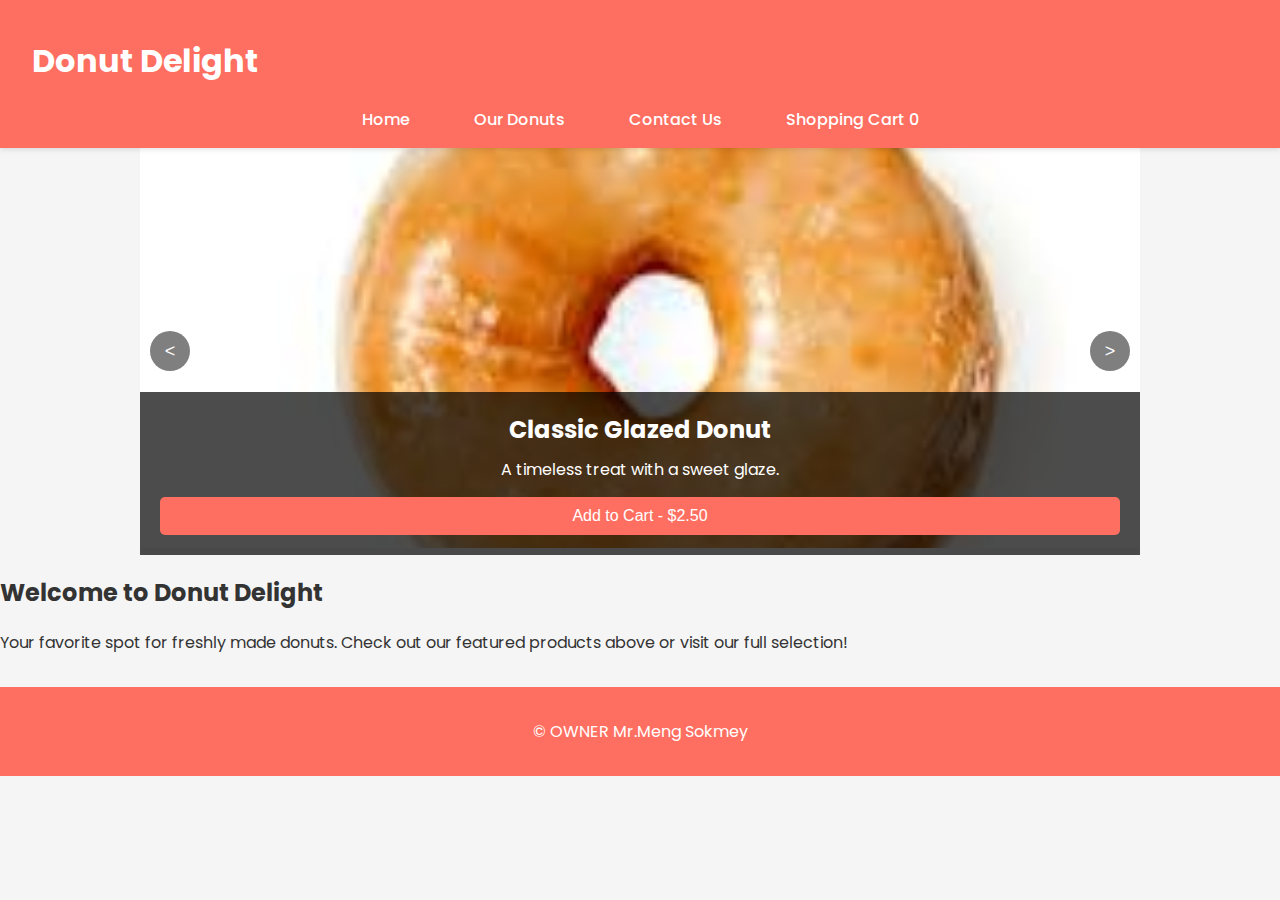
<file: index.html>
<!DOCTYPE html>
<html lang="en">
<head>
    <meta charset="UTF-8">
    <meta name="viewport" content="width=device-width, initial-scale=1.0">
    <title>Donut Delight - Home</title>
    <link rel="stylesheet" href="styles.css">
    <link href="https://fonts.googleapis.com/css2?family=Poppins:wght@300;400;500;700&display=swap" rel="stylesheet">
</head>
<body>

    <header>
        <h1>Donut Delight</h1>
        <nav>
            <ul>
                <li><a href="index.html">Home</a></li>
                <li><a href="products.html">Our Donuts</a></li>
                <li><a href="contact.html">Contact Us</a></li>
                <li><a href="cart.html">Shopping Cart <span id="cart-icon">0</span></a></li>
            </ul>
        </nav>
    </header>

    <main>
        <div class="slider-container">
            <div class="slider">
                <div class="slide">
                    <img src="images/glazed-donut.jpg" alt="Classic Glazed Donut" class="slider-image">
                    <div class="slide-content">
                        <h3>Classic Glazed Donut</h3>
                        <p>A timeless treat with a sweet glaze.</p>
                        <button onclick="addToCart('Classic Glazed Donut', 2.50)">Add to Cart - $2.50</button>
                    </div>
                </div>

                <div class="slide">
                    <img src="images/chocolate-donut.jpg" alt="Chocolate Donut" class="slider-image">
                    <div class="slide-content">
                        <h3>Chocolate Donut</h3>
                        <p>Rich and delicious chocolate-coated donut.</p>
                        <button onclick="addToCart('Chocolate Donut', 3.00)">Add to Cart - $3.00</button>
                    </div>
                </div>

                <div class="slide">
                    <img src="images/sprinkle-donut.jpg" alt="Sprinkle Donut" class="slider-image">
                    <div class="slide-content">
                        <h3>Sprinkle Donut</h3>
                        <p>A fun donut covered in colorful sprinkles.</p>
                        <button onclick="addToCart('Sprinkle Donut', 2.75)">Add to Cart - $2.75</button>
                    </div>
                </div>
            </div>

            <button class="slider-button prev">&lt;</button>
            <button class="slider-button next">&gt;</button>
        </div>

        <section class="welcome">
            <h2>Welcome to Donut Delight</h2>
            <p>Your favorite spot for freshly made donuts. Check out our featured products above or visit our full selection!</p>
        </section>
    </main>

    <footer>
        <p>&copy; OWNER Mr.Meng Sokmey </p>
    </footer>

    <script src="app.js"></script>
    <script src="slider.js"></script>
</body>
</html>
</file>
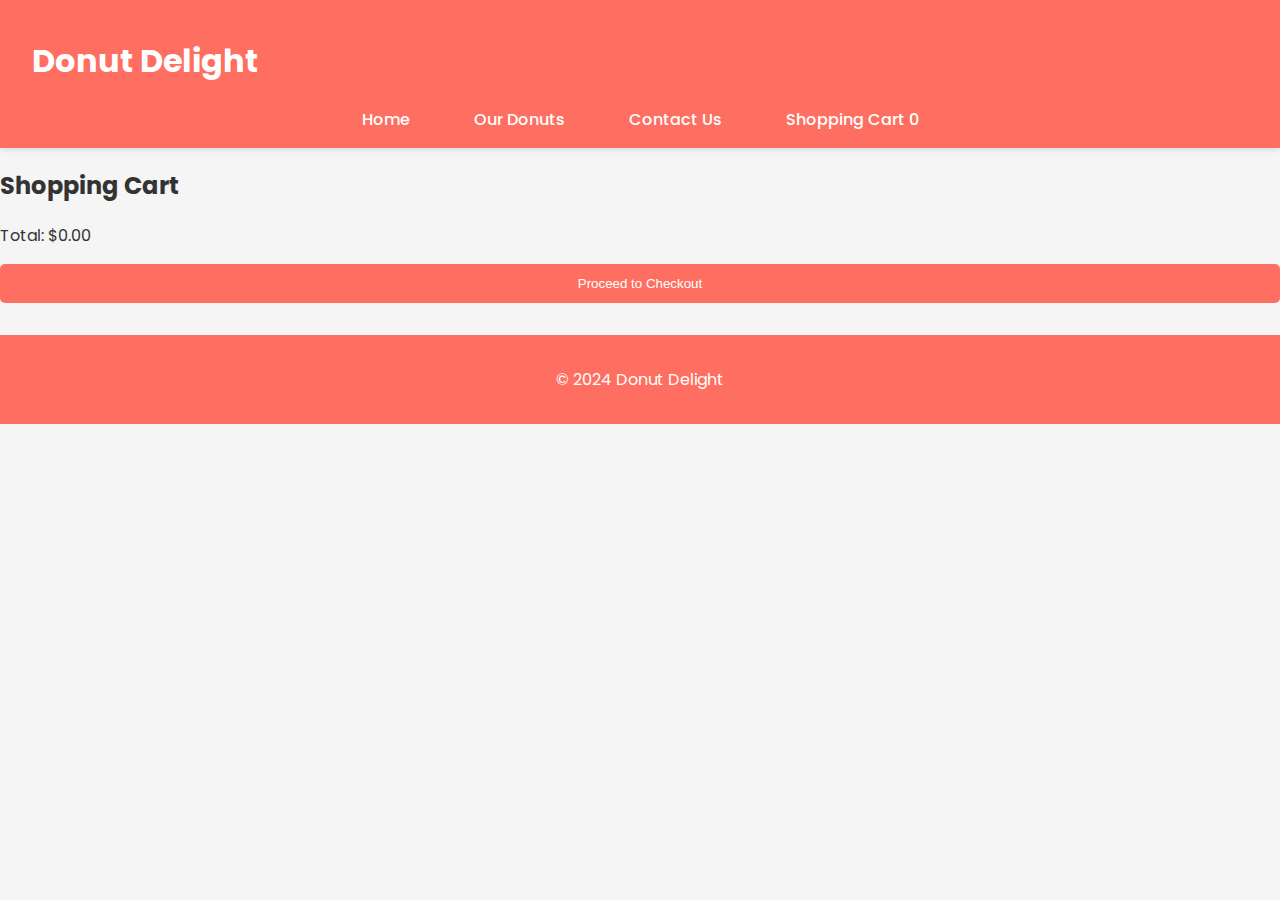
<file: cart.html>
<!DOCTYPE html>
<html lang="en">
<head>
    <meta charset="UTF-8">
    <meta name="viewport" content="width=device-width, initial-scale=1.0">
    <title>Shopping Cart - Donut Delight</title>
    <link rel="stylesheet" href="styles.css">
    <link href="https://fonts.googleapis.com/css2?family=Poppins:wght@300;400;500;700&display=swap" rel="stylesheet">
</head>
<body>
    <header>
        <h1>Donut Delight</h1>
        <nav>
            <ul>
                <li><a href="index.html">Home</a></li>
                <li><a href="products.html">Our Donuts</a></li>
                <li><a href="contact.html">Contact Us</a></li>
                <li><a href="cart.html">Shopping Cart <span id="cart-icon">0</span></a></li>
            </ul>
        </nav>
    </header>

    <main>
        <h2>Shopping Cart</h2>
        <ul id="cart-items"></ul>
        <p id="cart-total">Total: $0.00</p>
        <button width="80%" id="checkout-btn" >Proceed to Checkout</button>
    </main>

    <footer>
        <p>&copy; 2024 Donut Delight</p>
    </footer>

    <script src="app.js"></script>
    <script>
        // Initialize cart on page load
        document.addEventListener('DOMContentLoaded', function() {
            loadCart();
        });

        // Add checkout button functionality
        document.getElementById('checkout-btn').addEventListener('click', function() {
            if (cart.length === 0) {
                alert('Your cart is empty. Add some delicious donuts first!');
            } else {
                alert('Thank you for your order! Total: $' + cart.reduce((sum, item) => sum + item.price, 0).toFixed(2));
                cart = [];
                updateCart();
                saveCart();
            }
        });
    </script>
</body>
</html>
</file>
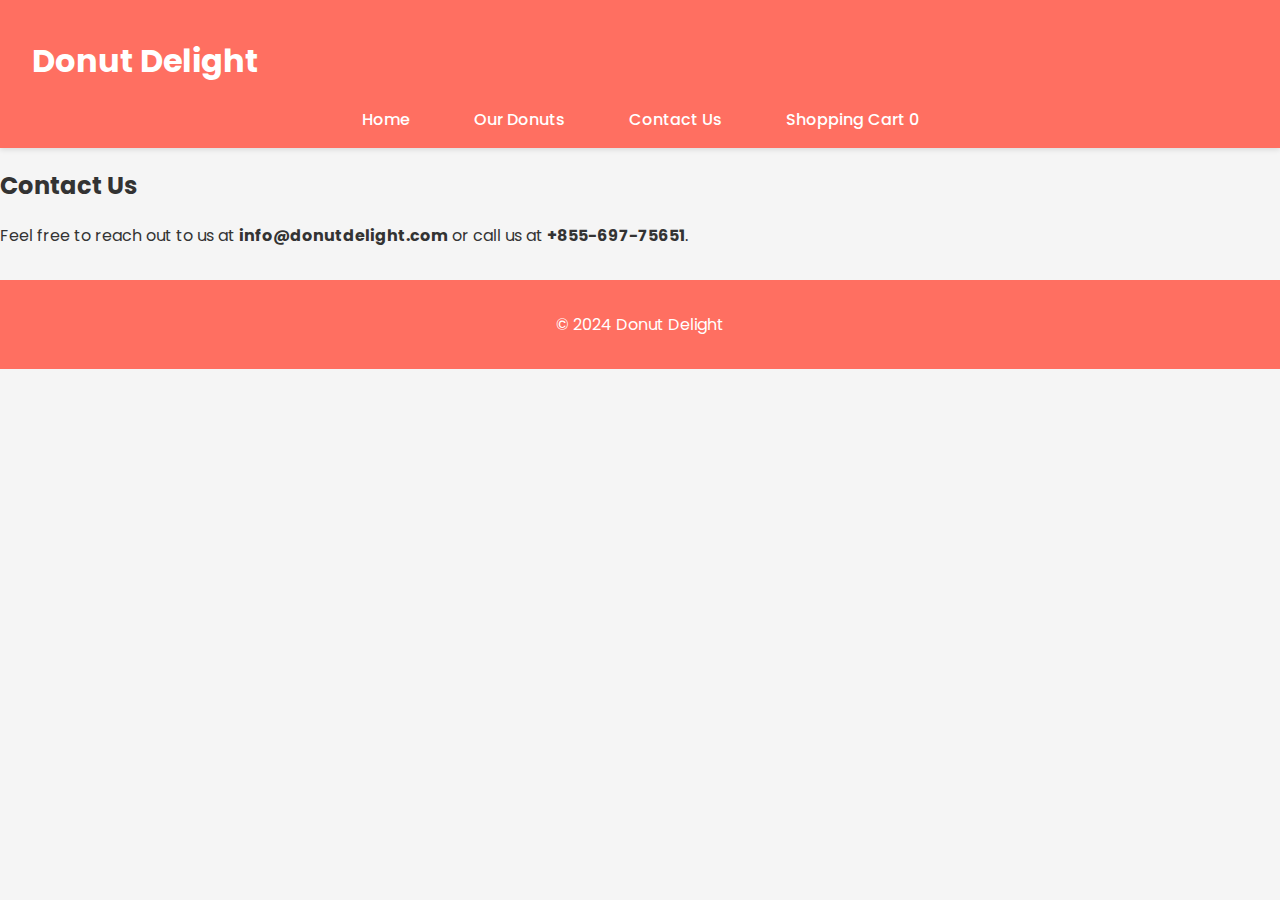
<file: contact.html>
<!DOCTYPE html>
<html lang="en">
<head>
  <meta charset="UTF-8">
  <meta name="viewport" content="width=device-width, initial-scale=1.0">
  <title>Donut Delight - Contact Us</title>
  <link href="https://fonts.googleapis.com/css2?family=Poppins:wght@300;400;500;700&display=swap" rel="stylesheet">
  <link rel="stylesheet" href="styles.css">
  <script src="app.js" defer></script>
</head>
<body>
    <header>
        <h1>Donut Delight</h1>
        <nav>
            <ul>
                <li><a href="index.html">Home</a></li>
                <li><a href="products.html">Our Donuts</a></li>
                <li><a href="contact.html">Contact Us</a></li>
                <li><a href="cart.html">Shopping Cart <span id="cart-icon">0</span></a></li>
            </ul>
        </nav>
    </header>

  <main>
    <h2>Contact Us</h2>
    <p>Feel free to reach out to us at <strong>info@donutdelight.com</strong> or call us at <strong>+855-697-75651</strong>.</p>
  </main>

  <footer>
    <p>&copy; 2024 Donut Delight</p>
  </footer>
</body>
</html>
</file>
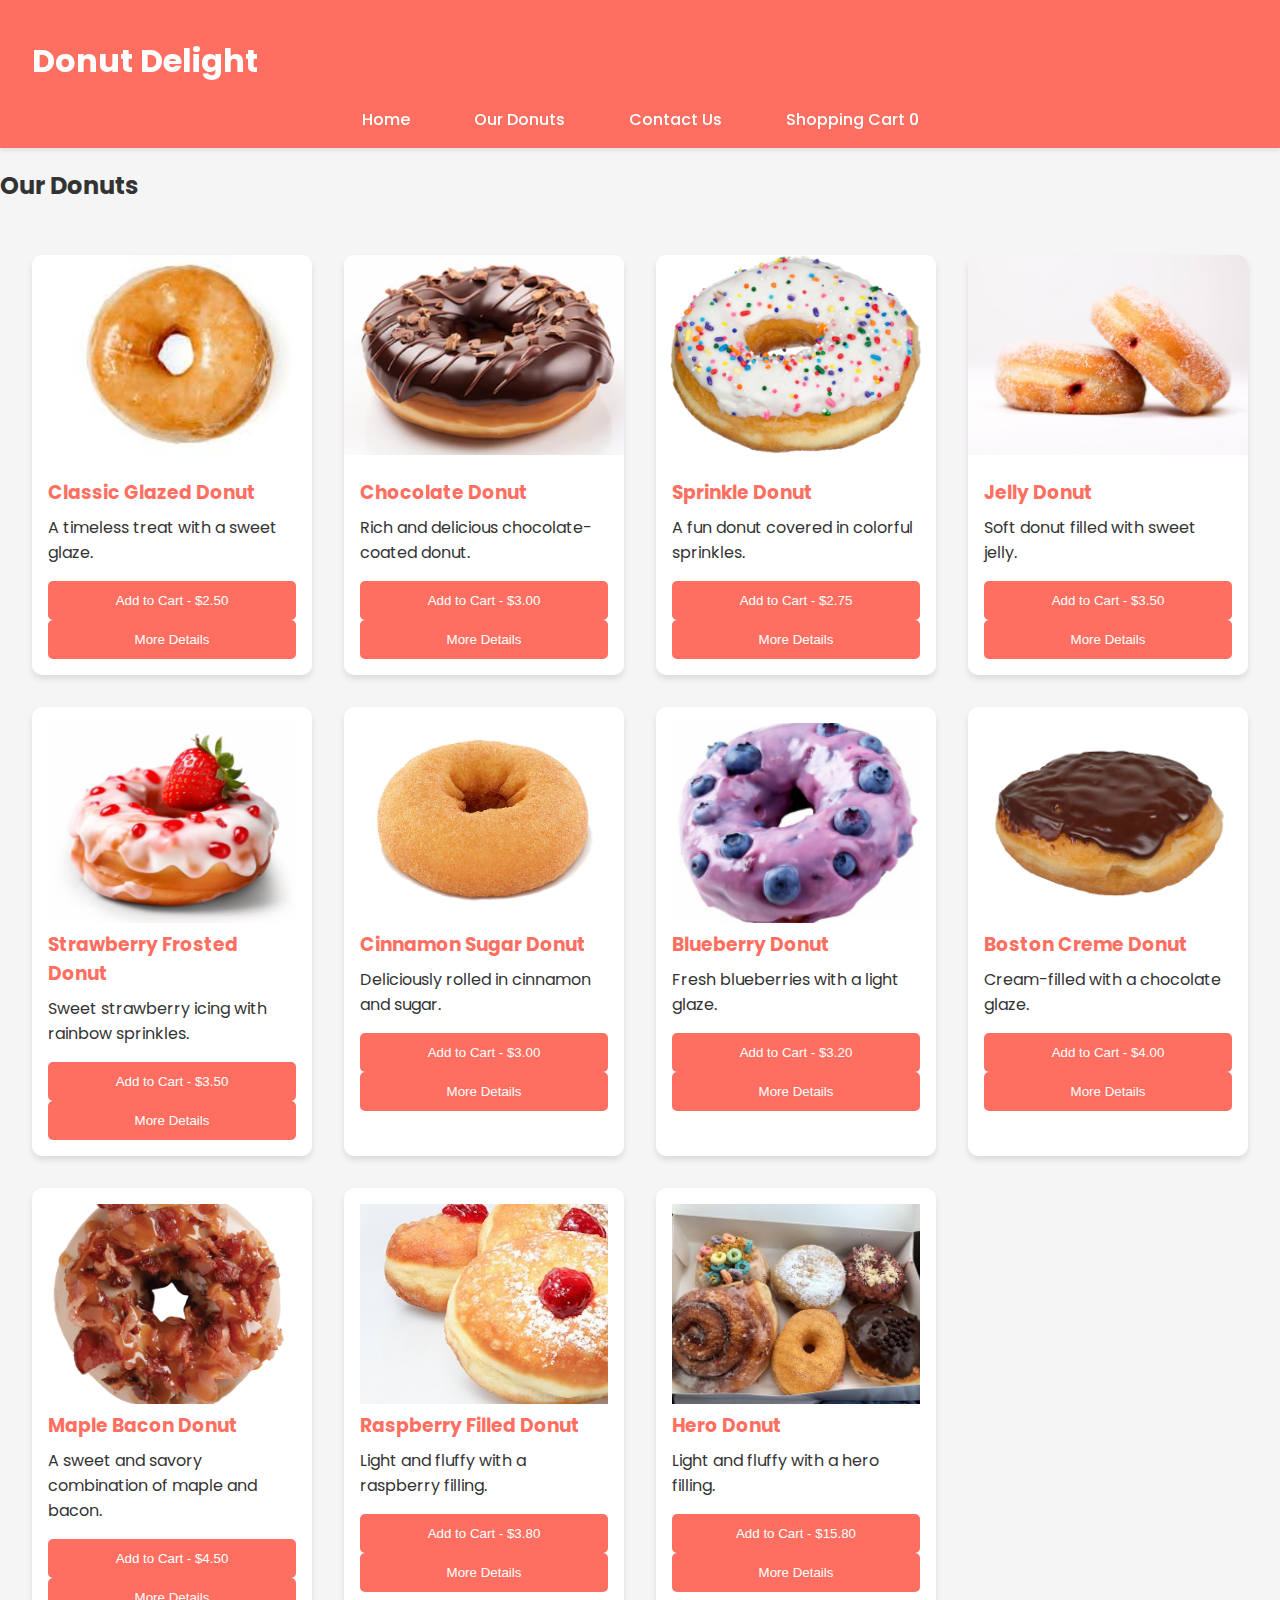
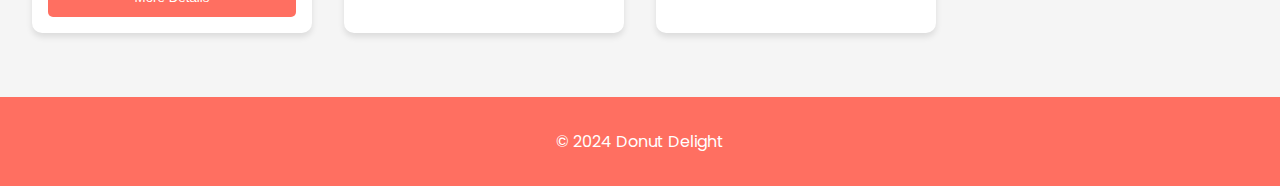
<file: products.html>
<!DOCTYPE html>
<html lang="en">
<head>
    <meta charset="UTF-8">
    <meta name="viewport" content="width=device-width, initial-scale=1.0">
    <title>Our Donuts - Donut Delight</title>
    <link rel="stylesheet" href="styles.css">
    <link href="https://fonts.googleapis.com/css2?family=Poppins:wght@300;400;500;700&display=swap" rel="stylesheet">
</head>
<body>
    <header>
        <h1>Donut Delight</h1>
        <nav>
            <ul>
                <li><a href="index.html">Home</a></li>
                <li><a href="products.html">Our Donuts</a></li>
                <li><a href="contact.html">Contact Us</a></li>
                <li><a href="cart.html">Shopping Cart <span id="cart-icon">0</span></a></li>
            </ul>
        </nav>
    </header>

    <main>
        <h2>Our Donuts</h2>
        <div class="product-grid">
            <div class="product">
                <img src="images/glazed-donut.jpg" alt="Classic Glazed Donut">
                <div class="product-details">
                    <h3>Classic Glazed Donut</h3>
                    <p>A timeless treat with a sweet glaze.</p>
                    <button onclick="addToCart('Classic Glazed Donut', 2.50)">Add to Cart - $2.50</button>
                    <button onclick="openModal('Our Classic Glazed Donut is made fresh daily. A perfect balance of sweetness!')">More Details</button>
                </div>
            </div>
            <div class="product">
                <img src="images/chocolate-donut.jpg" alt="Chocolate Donut">
                <div class="product-details">
                    <h3>Chocolate Donut</h3>
                    <p>Rich and delicious chocolate-coated donut.</p>
                    <button onclick="addToCart('Chocolate Donut', 3.00)">Add to Cart - $3.00</button>
                    <button onclick="openModal('Our Chocolate Donut is a chocolate lovers dream coated with premium cocoa.')">More Details</button>
                </div>
            </div>
            <div class="product">
              <img src="images/sprinkle-donut.jpg" alt="Sprinkle Donut">
              <div class="product-details">
                <h3>Sprinkle Donut</h3>
                <p>A fun donut covered in colorful sprinkles.</p>
                <button onclick="addToCart('Sprinkle Donut', 2.75)">Add to Cart - $2.75</button>
                <button onclick="openModal('Sprinkle Donut - Ingredients: Flour, sprinkles, sugar...')">More Details</button>
              </div>
            </div>
        
            <div class="product">
              <img src="images/jelly-donut.jpg" alt="Jelly Donut">
              <div class="product-details">
                <h3>Jelly Donut</h3>
                <p>Soft donut filled with sweet jelly.</p>
                <button onclick="addToCart('Jelly Donut', 3.5)">Add to Cart - $3.50</button>
                <button onclick="openModal('Jelly Donut - Ingredients: Flour, jelly, sugar...')">More Details</button>
              </div>
            </div>
          
          <div class="product">
            <div class="product-details">
              <img src="images/strawberry-donut.jpg" alt="Strawberry Donut">
              <div>
                <h3>Strawberry Frosted Donut</h3>
                <p>Sweet strawberry icing with rainbow sprinkles.</p>
                <button onclick="addToCart('Strawberry Frosted Donut', 3.5)">Add to Cart - $3.50</button>
                <button onclick="openModal('Strawberry Frosted Donut - Ingredients: Flour, sugar, strawberries...')">More Details</button>
              </div>
            </div>
          </div>
        
          <div class="product">
            <div class="product-details">
              <img src="images/cinnamon-donut.jpg" alt="Cinnamon Donut">
              <div>
                <h3>Cinnamon Sugar Donut</h3>
                <p>Deliciously rolled in cinnamon and sugar.</p>
                <button onclick="addToCart('Cinnamon Sugar Donut', 3)">Add to Cart - $3.00</button>
                <button onclick="openModal('Cinnamon Sugar Donut - Ingredients: Cinnamon, sugar, flour...')">More Details</button>
              </div>
            </div>
          </div>
        
          <div class="product">
            <div class="product-details">
              <img src="images/blueberry-donut.jpg" alt="Blueberry Donut">
              <div>
                <h3>Blueberry Donut</h3>
                <p>Fresh blueberries with a light glaze.</p>
                <button onclick="addToCart('Blueberry Donut', 3.2)">Add to Cart - $3.20</button>
                <button onclick="openModal('Blueberry Donut - Ingredients: Flour, sugar, blueberries...')">More Details</button>
              </div>
            </div>
          </div>
        
          <div class="product">
            <div class="product-details">
              <img src="images/boston-creme-donut.jpg" alt="Boston Creme Donut">
              <div>
                <h3>Boston Creme Donut</h3>
                <p>Cream-filled with a chocolate glaze.</p>
                <button onclick="addToCart('Boston Creme Donut', 4)">Add to Cart - $4.00</button>
                <button onclick="openModal('Boston Creme Donut - Ingredients: Flour, chocolate, custard...')">More Details</button>
              </div>
            </div>
          </div>
        
          <div class="product">
            <div class="product-details">
              <img src="images/maple-bacon-donut.jpg" alt="Maple Bacon Donut">
              <div>
                <h3>Maple Bacon Donut</h3>
                <p>A sweet and savory combination of maple and bacon.</p>
                <button onclick="addToCart('Maple Bacon Donut', 4.5)">Add to Cart - $4.50</button>
                <button onclick="openModal('Maple Bacon Donut - Ingredients: Maple syrup, bacon, flour...')">More Details</button>
              </div>
            </div>
          </div>
        
          <div class="product">
            <div class="product-details">
              <img src="images/raspberry-filled-donut.jpg" alt="Raspberry Filled Donut">
              <div>
                <h3>Raspberry Filled Donut</h3>
                <p>Light and fluffy with a raspberry filling.</p>
                <button onclick="addToCart('Raspberry Filled Donut', 3.8)">Add to Cart - $3.80</button>
                <button onclick="openModal('Raspberry Filled Donut - Ingredients: Flour, raspberries, sugar...')">More Details</button>
              </div>
            </div>
          </div>
        
          <div class="product">
            <div class="product-details">
              <img src="images/hero-donuts.jpg" alt="hero-donuts">
              <div>
                <h3>Hero Donut</h3>
                <p>Light and fluffy with a hero filling.</p>
                <button onclick="addToCart('Hero Donut', 15.8)">Add to Cart - $15.80</button>
                <button onclick="openModal('Hero Donut - Ingredients: Flour, raspberries, sugar...')">More Details</button>
              </div>
            </div>
          </div>
            <!-- Add more product divs here following the same structure -->
        </div>
    </main>

    <footer>
        <p>&copy; 2024 Donut Delight</p>
    </footer>

    <script src="app.js"></script>
</body>
</html>
</file>
<file: styles.css>
/* Root Variables for Global Theme */
:root {
  --primary-color: #ff6f61;
  --secondary-color: #ffa07a;
  --background-color: #f5f5f5;
  --text-color: #333;
}

/* General Styles */
body {
  font-family: 'Poppins', sans-serif;
  margin: 0;
  padding: 0;
  background-color: var(--background-color);
  color: var(--text-color);
}

/* Header Styles */
header {
  background-color: var(--primary-color);
  color: white;
  padding: 1rem 2rem;
  position: sticky;
  top: 0;
  z-index: 1000;
  box-shadow: 0 2px 5px rgba(0,0,0,0.1);
}

nav ul {
  list-style: none;
  padding: 0;
  margin: 0;
  display: flex;
  justify-content: center;
  flex-wrap: wrap; /* Allow wrapping on smaller screens */
}

nav ul li {
  margin: 0 1rem;
}

nav ul li a {
  color: white;
  text-decoration: none;
  padding: 0.5rem 1rem;
  font-weight: 500;
  transition: all 0.3s;
}

nav ul li a:hover {
  background-color: white;
  color: var(--primary-color);
  border-radius: 5px;
}

/* Hero Section */
.hero {
  background-image: url('images/hero-donuts.jpg');
  background-size: cover;
  background-position: center;
  height: 60vh;
  display: flex;
  justify-content: center;
  align-items: center;
  text-align: center;
}

.hero h2 {
  color: white;
  font-size: 3rem;
  background-color: rgba(0, 0, 0, 0.6);
  padding: 1rem 2rem;
  border-radius: 10px;
}

/* Product Cards */
.product-grid {
  display: grid;
  grid-template-columns: repeat(auto-fit, minmax(250px, 1fr));
  gap: 2rem;
  padding: 2rem;
}

.product {
  background-color: white;
  border-radius: 10px;
  box-shadow: 0 4px 6px rgba(0, 0, 0, 0.1);
  overflow: hidden;
  transition: transform 0.3s, box-shadow 0.3s;
}

.product:hover {
  transform: translateY(-5px);
  box-shadow: 0 6px 12px rgba(0, 0, 0, 0.15);
}

.product img {
  width: 100%;
  height: 200px;
  object-fit: cover;
}

.product-details {
  padding: 1rem;
}

.product-details h3 {
  margin: 0 0 0.5rem;
  color: var(--primary-color);
}

.product-details p {
  margin: 0 0 1rem;
}

button {
  background-color: var(--primary-color);
  color: white;
  border: none;
  padding: 0.75rem 1.5rem;
  border-radius: 5px;
  cursor: pointer;
  font-weight: 500;
  transition: background-color 0.3s;
  width: 100%;
}

button:hover {
  background-color: var(--secondary-color);
}

/* Footer Styling */
footer {
  background-color: var(--primary-color);
  color: white;
  text-align: center;
  padding: 1rem 0;
  margin-top: 2rem;
}

/* Modal Styles */
.modal {
  position: fixed;
  top: 0;
  left: 0;
  width: 100%;
  height: 100%;
  background: rgba(0, 0, 0, 0.5);
  display: flex;
  justify-content: center;
  align-items: center;
  z-index: 1000;
  opacity: 0;
  visibility: hidden;
  transition: opacity 0.3s, visibility 0.3s;
}

.modal.active {
  opacity: 1;
  visibility: visible;
}

.modal-content {
  background: white;
  padding: 2rem;
  border-radius: 10px;
  width: 80%;
  max-width: 500px;
  position: relative;
  transform: scale(0.7);
  transition: transform 0.3s;
}

.modal.active .modal-content {
  transform: scale(1);
}

.modal-close {
  position: absolute;
  top: 10px;
  right: 10px;
  font-size: 1.5rem;
  cursor: pointer;
  background: none;
  border: none;
  color: var(--text-color);
}

/* Slider Styles */
.slider-container {
  position: relative;
  overflow: hidden;
  width: 100%;
  max-width: 1000px;
  margin: 0 auto;
}

.slider {
  display: flex;
  transition: transform 0.5s ease-in-out;
}

.slide {
  flex: 0 0 100%;
  position: relative;
}

.slider-image {
  width: 100%;
  height: 400px;
  object-fit: cover;
}

.slide-content {
  position: absolute;
  bottom: 0;
  left: 0;
  right: 0;
  background: rgba(0, 0, 0, 0.7);
  color: white;
  padding: 20px;
  text-align: center;
}

.slide-content h3 {
  margin: 0 0 10px;
  font-size: 24px;
}

.slide-content p {
  margin: 0 0 15px;
}

.slide-content button {
  background-color: var(--primary-color);
  color: white;
  border: none;
  padding: 10px 20px;
  font-size: 16px;
  cursor: pointer;
  transition: background-color 0.3s;
}

.slide-content button:hover {
  background-color: var(--secondary-color);
}

.slider-button {
  position: absolute;
  top: 50%;
  transform: translateY(-50%);
  background-color: rgba(0, 0, 0, 0.5);
  color: white;
  border: none;
  padding: 10px;
  font-size: 18px;
  cursor: pointer;
  z-index: 1000;
  border-radius: 50%;
  width: 40px;
  height: 40px;
  display: flex;
  justify-content: center;
  align-items: center;
}

.slider-button:hover {
  background-color: rgba(0, 0, 0, 0.7);
}

.prev {
  left: 10px;
}

.next {
  right: 10px;
}

/* Responsive Design */
@media (max-width: 768px) {
  nav ul {
      flex-direction: column;
      align-items: center;
  }

  nav ul li {
      margin: 0.5rem 0;
  }

  .hero h2 {
      font-size: 2rem;
  }

  .product-grid {
      grid-template-columns: repeat(auto-fit, minmax(200px, 1fr));
  }

  .slider-button {
      padding: 8px 12px;
      font-size: 16px;
  }

  .slide-content h3 {
      font-size: 20px;
  }

  .slide-content p {
      font-size: 14px;
  }

  .slide-content button {
      font-size: 14px;
      padding: 8px 16px;
  }
}
</file>
